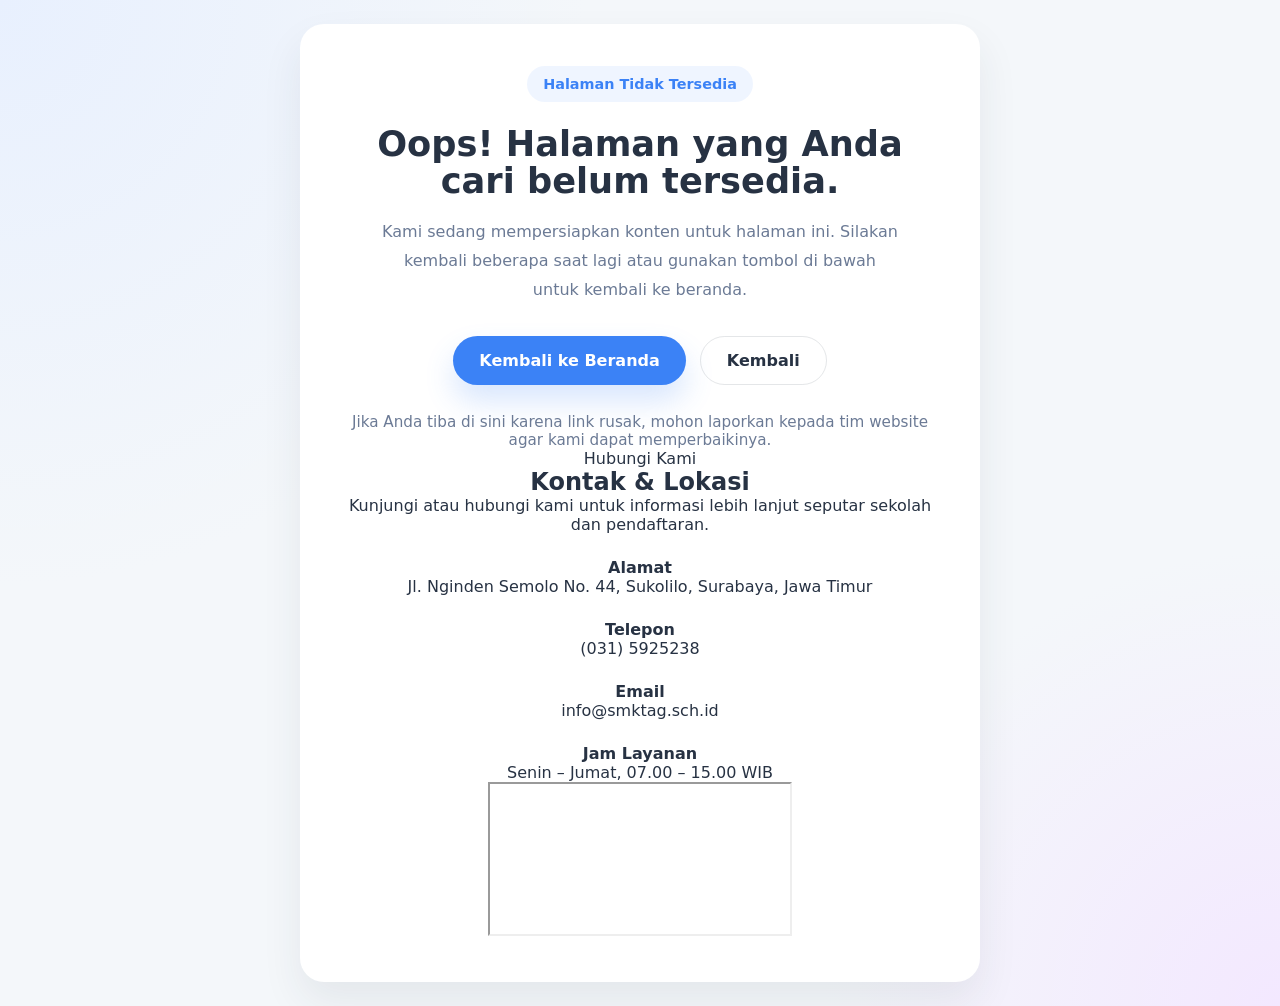
<file: notavailable.html>
﻿<!DOCTYPE html>
<html lang="id">
<head>
    <meta charset="UTF-8">
    <meta name="viewport" content="width=device-width, initial-scale=1.0">
    <title>Halaman Belum Tersedia</title>
    <style>
        :root {
            --bg: #F4F7FA;
            --card: #FFFFFF;
            --text: #273243;
            --muted: #6B7A95;
            --accent: #3B82F6;
            --shadow: 0 20px 40px rgba(39, 50, 67, 0.08);
        }

        * {
            box-sizing: border-box;
            margin: 0;
            padding: 0;
        }

        body {
            min-height: 100vh;
            display: flex;
            align-items: center;
            justify-content: center;
            font-family: Inter, system-ui, -apple-system, BlinkMacSystemFont, "Segoe UI", sans-serif;
            background: radial-gradient(circle at top left, #E8F0FE 0%, transparent 36%),
                        radial-gradient(circle at bottom right, #F3E8FF 0%, transparent 28%),
                        var(--bg);
            color: var(--text);
            padding: 24px;
        }

        .card {
            width: min(680px, 100%);
            background: var(--card);
            border-radius: 24px;
            box-shadow: var(--shadow);
            padding: 42px 36px;
            text-align: center;
        }

        .badge {
            display: inline-flex;
            align-items: center;
            justify-content: center;
            gap: 10px;
            background: rgba(59, 130, 246, 0.08);
            color: var(--accent);
            font-weight: 700;
            padding: 10px 16px;
            border-radius: 999px;
            margin-bottom: 24px;
            font-size: 0.9rem;
        }

        .headline {
            font-size: clamp(2rem, 2.75vw, 3rem);
            line-height: 1.05;
            margin-bottom: 18px;
        }

        .description {
            max-width: 520px;
            margin: 0 auto 32px;
            color: var(--muted);
            line-height: 1.8;
            font-size: 1rem;
        }

        .actions {
            display: flex;
            gap: 14px;
            justify-content: center;
            flex-wrap: wrap;
        }

        .button,
        .button--ghost {
            border: none;
            border-radius: 999px;
            padding: 14px 26px;
            font-weight: 700;
            cursor: pointer;
            transition: transform 0.2s ease, background-color 0.2s ease, box-shadow 0.2s ease;
            text-decoration: none;
            display: inline-flex;
            align-items: center;
            justify-content: center;
        }

        .button {
            background: var(--accent);
            color: white;
            box-shadow: 0 16px 30px rgba(59, 130, 246, 0.2);
        }

        .button:hover,
        .button--ghost:hover {
            transform: translateY(-2px);
        }

        .button--ghost {
            background: transparent;
            color: var(--text);
            border: 1px solid rgba(39, 50, 67, 0.12);
        }

        .support {
            margin-top: 28px;
            color: var(--muted);
            font-size: 0.95rem;
        }

        .support strong {
            color: var(--text);
        }
    </style>
</head>
<body>
    <main class="card">
        <div class="badge">Halaman Tidak Tersedia</div>
        <h1 class="headline">Oops! Halaman yang Anda cari belum tersedia.</h1>
        <p class="description">Kami sedang mempersiapkan konten untuk halaman ini. Silakan kembali beberapa saat lagi atau gunakan tombol di bawah untuk kembali ke beranda.</p>
        <div class="actions">
            <a href="index.html" class="button">Kembali ke Beranda</a>
            <a href="javascript:history.back()" class="button--ghost">Kembali</a>
        </div>
        <p class="support">Jika Anda tiba di sini karena link rusak, mohon laporkan kepada tim website agar kami dapat memperbaikinya.</p>

        <section class="section-pad" id="kontak">
  <div class="container">
    <div class="section-head reveal">
      <span class="eyebrow">Hubungi Kami</span>
      <h2 class="display">Kontak &amp; Lokasi</h2>
      <p>Kunjungi atau hubungi kami untuk informasi lebih lanjut seputar sekolah dan pendaftaran.</p>
    </div>
    <div class="kontak-grid">
      <div class="kontak-info reveal">
        <div class="kontak-item">
          <div class="ic"><svg width="20" height="20" viewBox="0 0 24 24" fill="none" stroke-width="1.6"><path d="M21 10c0 6-9 12-9 12s-9-6-9-12a9 9 0 0118 0z"/><circle cx="12" cy="10" r="3"/></svg></div>
          <div><h4>Alamat</h4><p>Jl. Nginden Semolo No. 44, Sukolilo, Surabaya, Jawa Timur</p></div>
        </div>
        <div class="kontak-item">
          <div class="ic"><svg width="20" height="20" viewBox="0 0 24 24" fill="none" stroke-width="1.6"><path d="M22 16.9v3a2 2 0 01-2.2 2 19.8 19.8 0 01-8.6-3.1 19.5 19.5 0 01-6-6 19.8 19.8 0 01-3.1-8.7A2 2 0 014.1 2h3a2 2 0 012 1.7c.1.9.3 1.8.6 2.7a2 2 0 01-.5 2.1L8 9.7a16 16 0 006 6l1.2-1.2a2 2 0 012.1-.5c.9.3 1.8.5 2.7.6a2 2 0 011.7 2z"/></svg></div>
          <div><h4>Telepon</h4><p>(031) 5925238</p></div>
        </div>
        <div class="kontak-item">
          <div class="ic"><svg width="20" height="20" viewBox="0 0 24 24" fill="none" stroke-width="1.6"><path d="M4 4h16v16H4z"/><path d="M22 6l-10 7L2 6"/></svg></div>
          <div><h4>Email</h4><p>info@smktag.sch.id</p></div>
        </div>
        <div class="kontak-item">
          <div class="ic"><svg width="20" height="20" viewBox="0 0 24 24" fill="none" stroke-width="1.6"><circle cx="12" cy="12" r="10"/><path d="M12 6v6l4 2"/></svg></div>
          <div><h4>Jam Layanan</h4><p>Senin – Jumat, 07.00 – 15.00 WIB</p></div>
        </div>
      </div>
      <div class="map-wrap reveal">
        <iframe src="https://www.google.com/maps?q=Jl.+Nginden+Semolo+No.44+Surabaya&output=embed" loading="lazy" referrerpolicy="no-referrer-when-downgrade" title="Lokasi Sekolah"></iframe>
      </div>
    </div>
  </div>
</section>
    </main>
</body>
</html>
</file>
